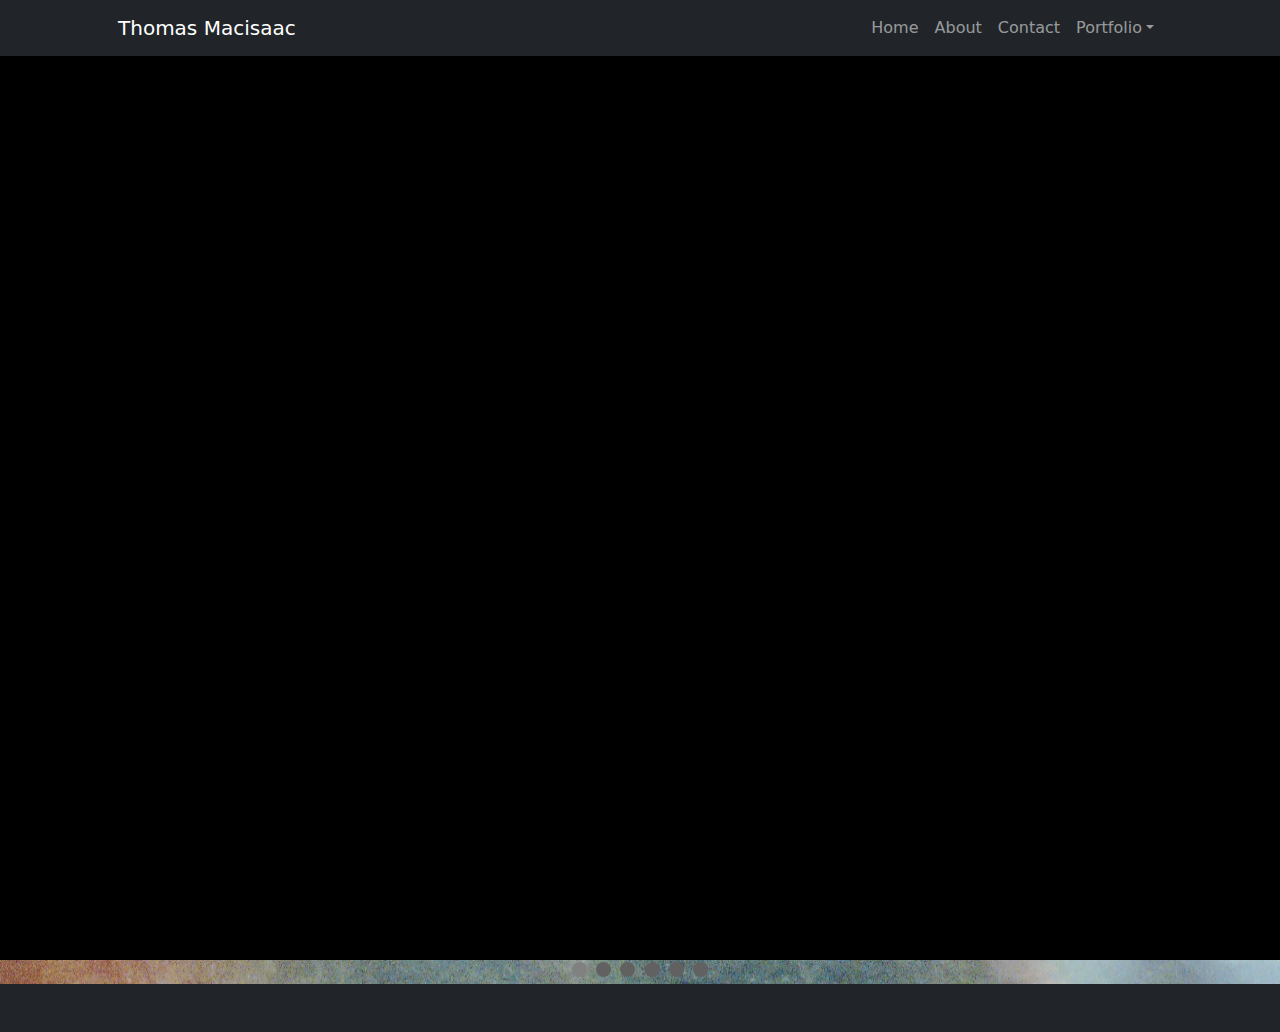
<file: index.html>
<!DOCTYPE html>

<html lang="en">

<head>

    <meta charset="utf-8" />
    <meta name="viewport" content="width=device-width, initial-scale=1, shrink-to-fit=no" />
    <meta name="description" content="" />
    <meta name="author" content="" />
    <title>Tom's Portfolio</title>

    <!-- Favicon-->
    <link rel="icon" type="image/x-icon" href="/Assets/favicon.ico" />

    <!-- Bootstrap icons-->
    <link href="https://cdn.jsdelivr.net/npm/bootstrap-icons@1.5.0/font/bootstrap-icons.css" rel="stylesheet" />

    <!--CSS-->
    <link href="CSS/mainStyle.css" rel="stylesheet" />
    <link href="CSS/slideshowStyle.css" rel="stylesheet" />

    <!--JQuery import-->
    <script src="https://code.jquery.com/jquery-1.10.2.js"></script>

</head>

<body class="d-flex flex-column h-100">
    <main class="flex-shrink-0">
        <!-- Navigation-->
        <div id="navContainer">

        </div>

        <script>
            $(function () {
                $("#navContainer").load("/HTMLComponents/navBar.html");
            });
        </script>
        <!-- Header-->
        <header>

            <!-- Slideshow container -->
            <div class="slideshow-container">

                <div class="indexSlides fade">
                    <img src="/Assets/Photography/CalgaryMountains.jpg" style="width:100%">
                    <div class="text">Lake Minnewanka, Banff</div>
                </div>

                <!-- Full-width images with number and caption text -->
                <div class="indexSlides fade">
                    <img src="/Assets/Photography/canoeingOnRideauCanal.JPG" style="width:100%">
                    <div class="text">Canoe on the Rideau Canal</div>
                </div>

                <div class="indexSlides fade">
                    <img src="/Assets/Photography/OttawaLocks.JPG" style="width:100%">
                    <div class="text">Locks in Ottawa leading to the St.Laurence river</div>
                </div>

                <div class="indexSlides fade">
                    <img src="/Assets/PaintedModels/RubricSorcFullFront.jpg" style="width:100%">
                    <div class="text">Rubric Marine Sorcerer</div>
                </div>

                <div class="indexSlides fade">
                    <img src="/Assets/Photography/clawMacro.JPG" style="width:100%">
                    <div class="text">Unknown crab's claw</div>
                </div>

                <div class="indexSlides fade">
                    <img src="/Assets/PaintedModels/DwarfFullFront.jpg" style="width:100%; height: 10%;">
                    <div class="text">Painted model, Sculpt by Archvillain Games</div>
                </div>
                <!-- The dots/circles -->
            </div>
            <div style="text-align:center">
                <span class="slideDot" onclick="setSlide(1)"></span>
                <span class="slideDot" onclick="setSlide(2)"></span>
                <span class="slideDot" onclick="setSlide(3)"></span>
                <span class="slideDot" onclick="setSlide(4)"></span>
                <span class="slideDot" onclick="setSlide(5)"></span>
                <span class="slideDot" onclick="setSlide(6)"></span>
            </div>
        </header>

    </main>
    <!-- Footer-->
    <footer class="bg-dark py-4 mt-auto">
    </footer>

    <!-- Bootstrap core JS-->
    <script src="https://cdn.jsdelivr.net/npm/bootstrap@5.1.3/dist/js/bootstrap.bundle.min.js"></script>

    <!-- Core theme JS-->
    <script src="JS/mainScripts.js"></script>

</body>

</html>
</file>
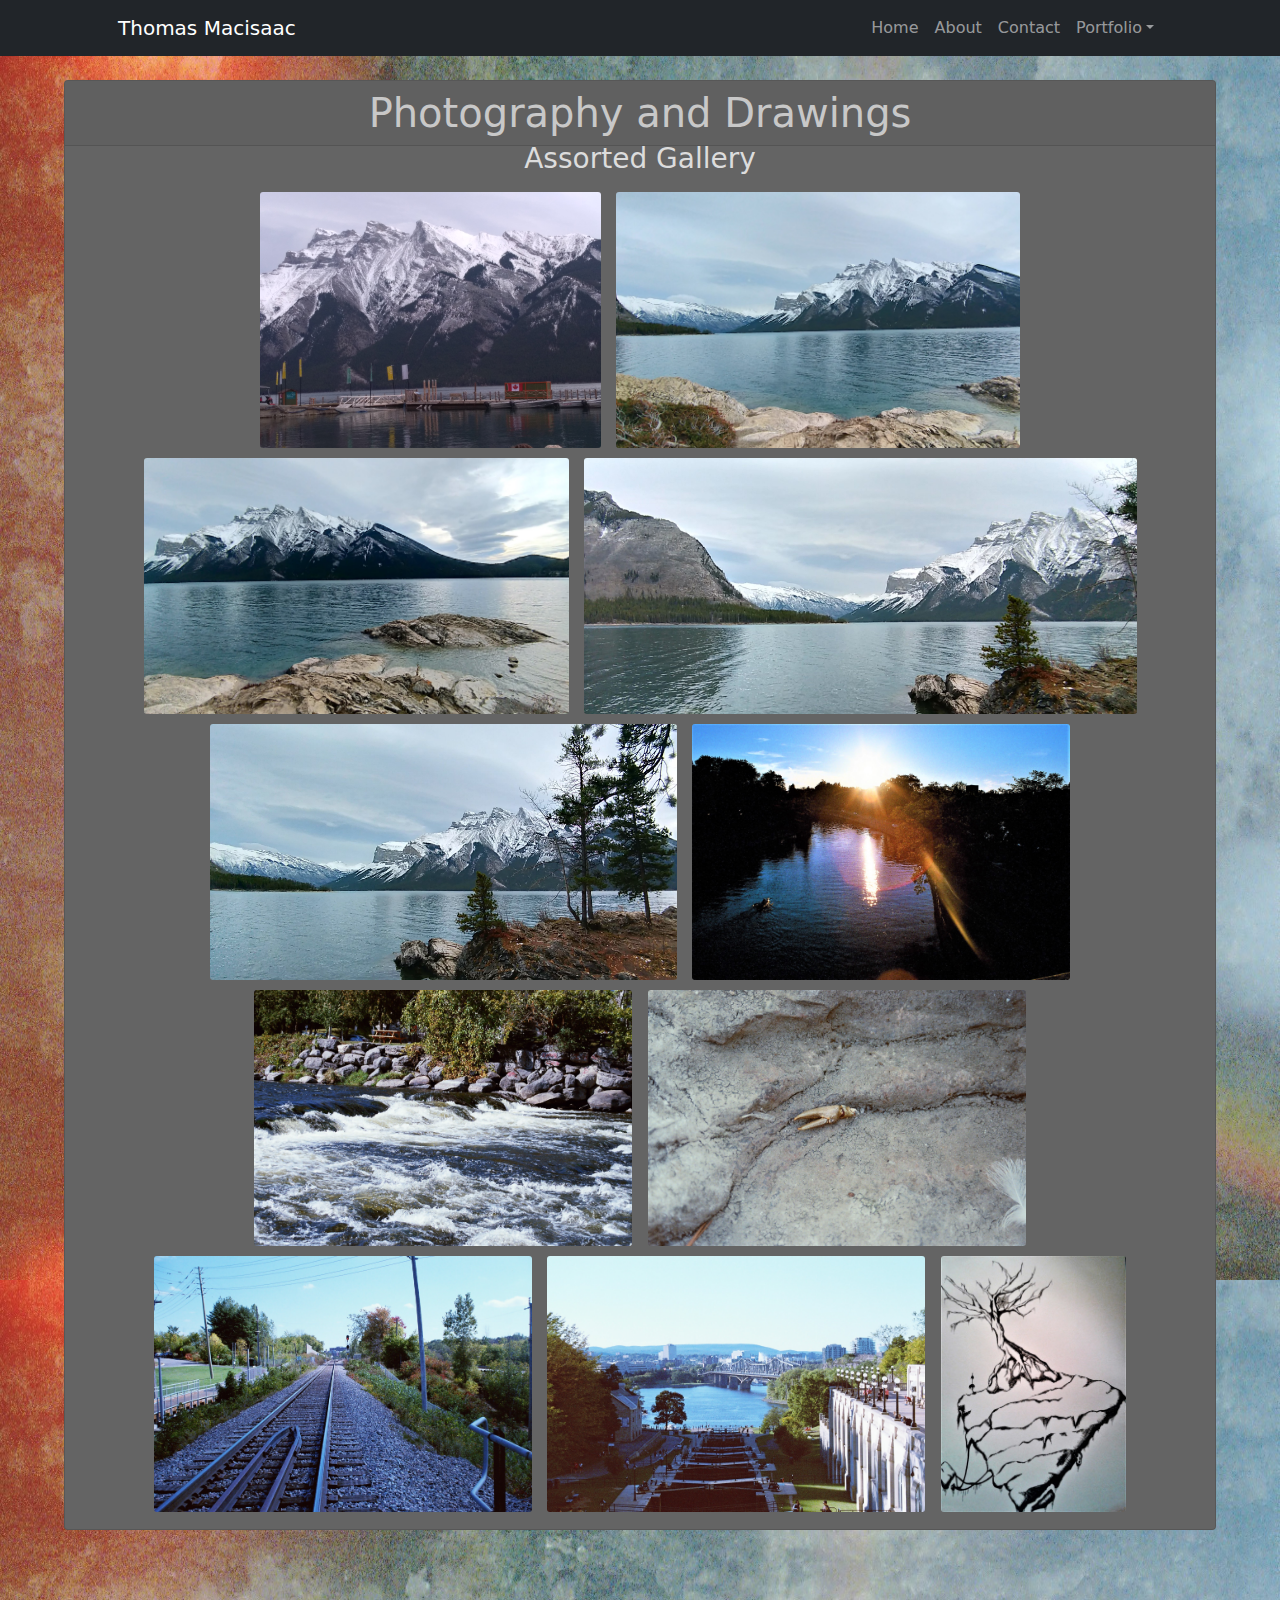
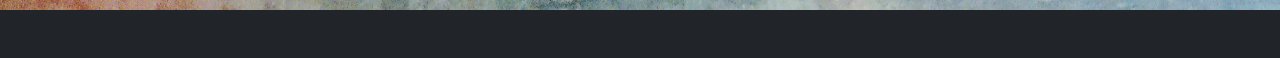
<file: Art/index.html>
<!DOCTYPE html>

<html lang="en">

<head>

    <meta charset="utf-8" />
    <meta name="viewport" content="width=device-width, initial-scale=1, shrink-to-fit=no" />
    <meta name="description" content="" />
    <meta name="author" content="" />
    <title>Tom's Portfolio</title>

    <!-- Favicon-->
    <link rel="icon" type="image/x-icon" href="/Assets/favicon.ico" />

    <!-- Bootstrap icons-->
    <link href="https://cdn.jsdelivr.net/npm/bootstrap-icons@1.5.0/font/bootstrap-icons.css" rel="stylesheet" />

    <!--CSS-->
    <link href="/CSS/mainStyle.css" rel="stylesheet" />
    <link href="/CSS/slideshowStyle.css" rel="stylesheet" />

    <!--JQuery import-->
    <script src="https://code.jquery.com/jquery-1.10.2.js"></script>

</head>

<body class="d-flex flex-column h-100">
    <main class="flex-shrink-0">
        <!-- Navigation-->
        <div id="navContainer">

        </div>

        <script>
            $(function () {
                $("#navContainer").load("/HTMLComponents/navBar.html");
            });
        </script>

        <div class="card">
            <h1 class="card-header">Photography and Drawings</h1>
            <h3 class="card-subtitle">Assorted Gallery</h3>
            <div class="card-gallery">
                <img src="/Assets/Photography/CalgaryMountains.jpg" class="card-img" alt="Lake Minnewanka, Banff"/>
                <img src="/Assets/Photography/CalgaryMountains1.jpg" class="card-img" alt="Lake Minnewanka, Banff"/>
                <img src="/Assets/Photography/CalgaryMountains2.jpg" class="card-img" alt="Lake Minnewanka, Banff"/>
                <img src="/Assets/Photography/CalgaryMountains3.jpg" class="card-img" alt="Lake Minnewanka, Banff"/>
                <img src="/Assets/Photography/CalgaryMountains4.jpg" class="card-img" alt="Lake Minnewanka, Banff"/>
                <img src="/Assets/Photography/canoeingOnRideauCanal.JPG" class="card-img" alt="Rideau Canal"/>
                <img src="/Assets/Photography/carletonRiver.JPG" class="card-img" alt="River by Carleton University"/>
                <img src="/Assets/Photography/clawMacro.JPG" class="card-img" alt="Unknown crab's Claw"/>
                <img src="/Assets/Photography/endlessTrack.JPG" class="card-img" alt="Train Track in Ottawa"/>
                <img src="/Assets/Photography/OttawaLocks.JPG" class="card-img" alt="Locks next to Parliament Hill"/>
                <img src="/Assets/Photography/treeDrawing.jpg" class="card-img" alt="Floating Island Sketch"/>
            </div>
        </div>

        </main>
        <!-- Footer-->
        <footer class="bg-dark py-4 mt-auto">
        </footer>
    
        <!-- Bootstrap core JS-->
        <script src="https://cdn.jsdelivr.net/npm/bootstrap@5.1.3/dist/js/bootstrap.bundle.min.js"></script>
    
    </body>
    
    </html>
</file>
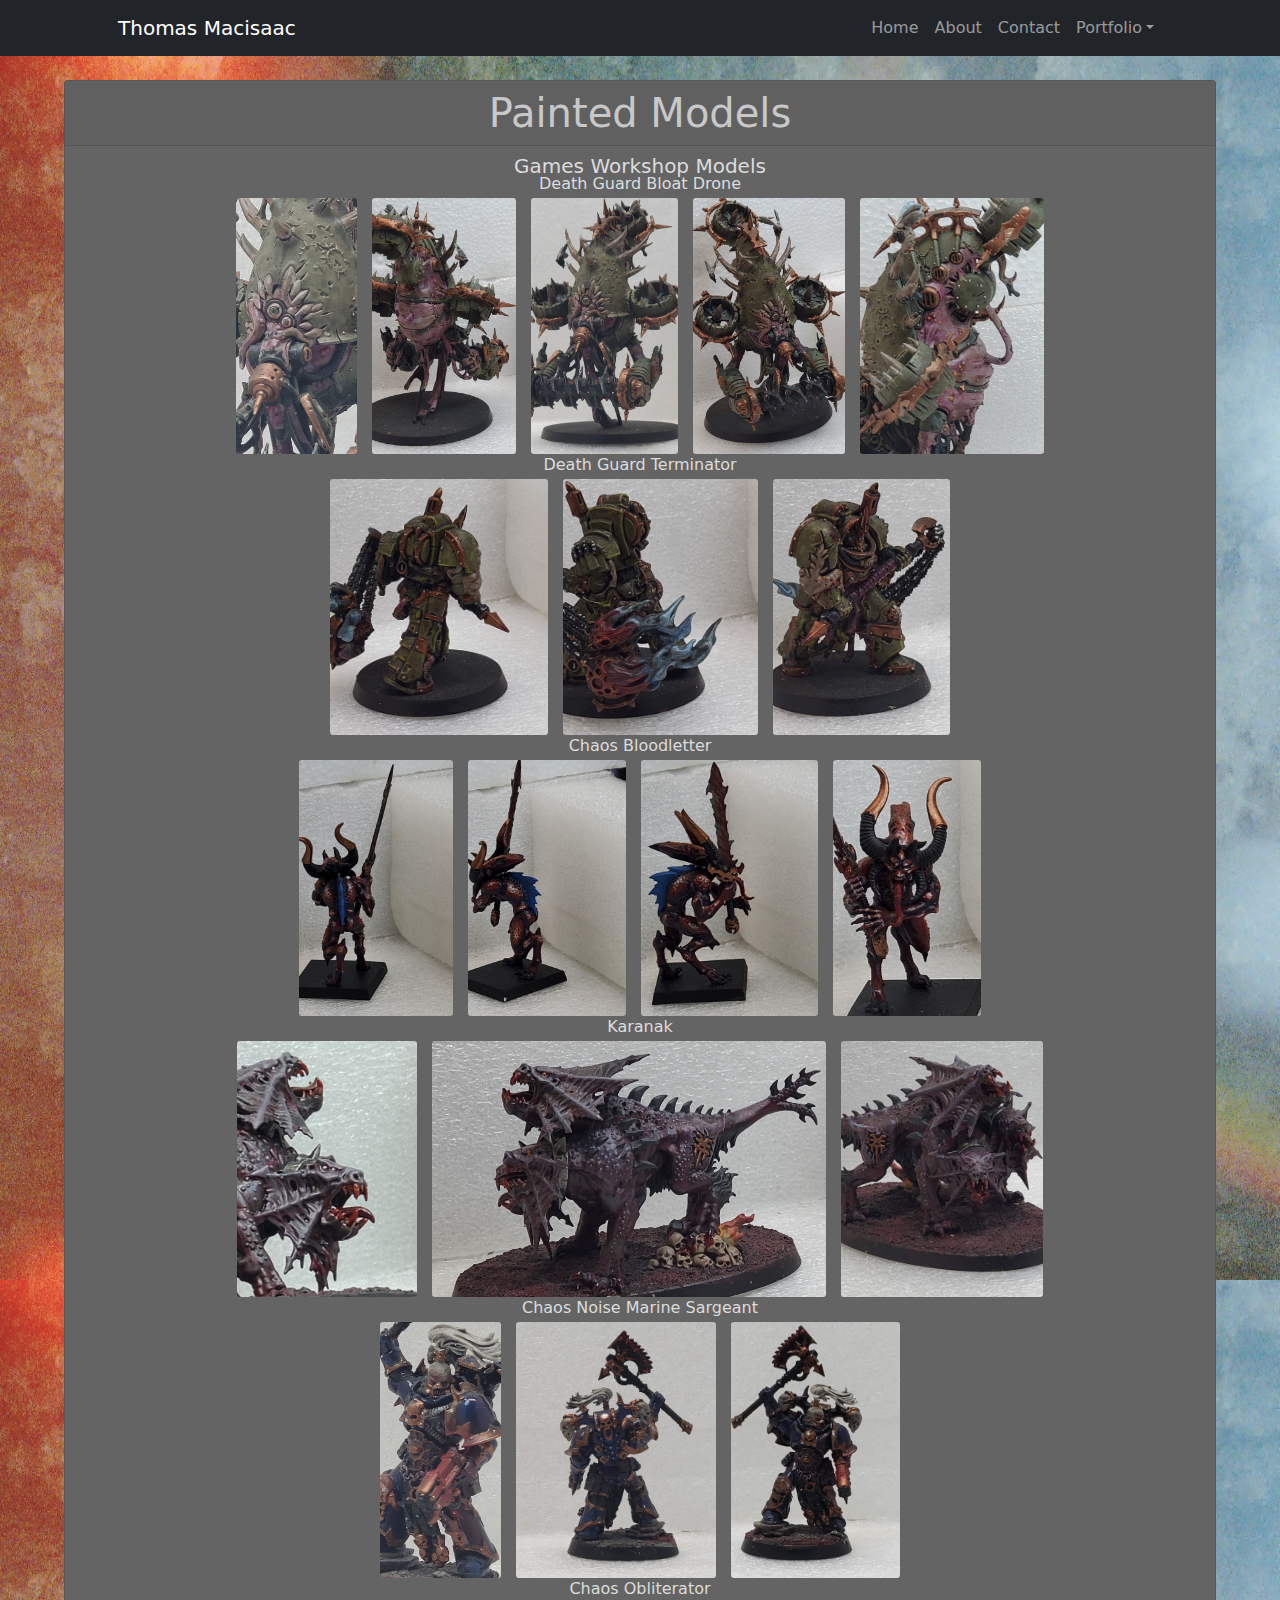
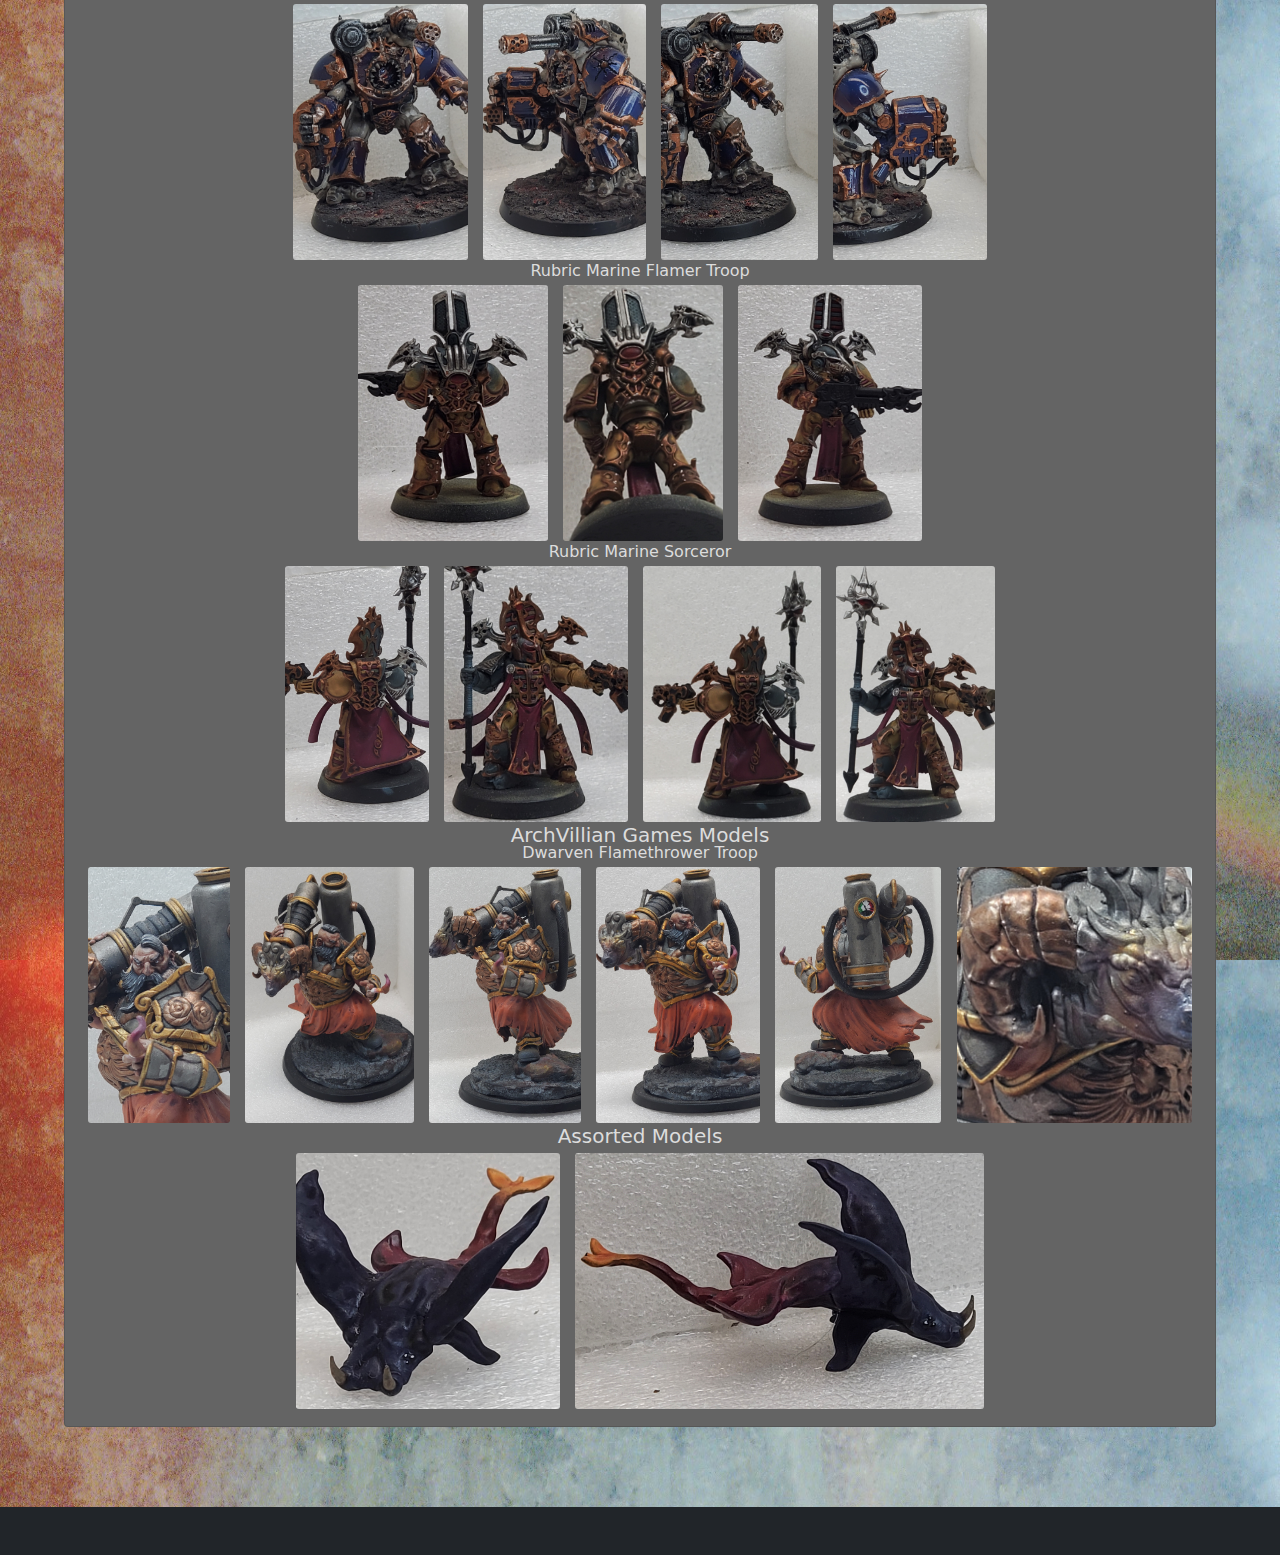
<file: Models/index.html>
<!DOCTYPE html>

<html lang="en">

<head>

    <meta charset="utf-8" />
    <meta name="viewport" content="width=device-width, initial-scale=1, shrink-to-fit=no" />
    <meta name="description" content="" />
    <meta name="author" content="" />
    <title>Tom's Portfolio</title>

    <!-- Favicon-->
    <link rel="icon" type="image/x-icon" href="/Assets/favicon.ico" />

    <!-- Bootstrap icons-->
    <link href="https://cdn.jsdelivr.net/npm/bootstrap-icons@1.5.0/font/bootstrap-icons.css" rel="stylesheet" />

    <!--CSS-->
    <link href="/CSS/mainStyle.css" rel="stylesheet" />
    <link href="/CSS/slideshowStyle.css" rel="stylesheet" />

    <!--JQuery import-->
    <script src="https://code.jquery.com/jquery-1.10.2.js"></script>

</head>

<body class="d-flex flex-column h-100">
    <main class="flex-shrink-0">
        <!-- Navigation-->
        <div id="navContainer">

        </div>

        <script>
            $(function () {
                $("#navContainer").load("/HTMLComponents/navBar.html");
            });
        </script>

        <div class="card">
            <h1 class="card-header">Painted Models</h1>
            <div class="card-gallery">
                <h5 class="card-subtitle">Games Workshop Models</h5>
                <h6 class="card-subtitle">Death Guard Bloat Drone</h6>
                <img src="/Assets/PaintedModels/BloatDroneEyes.jpg" class="card-img" alt="Bloat Drone Face Detail" />
                <img src="/Assets/PaintedModels/BloatDroneFullBack.jpg" class="card-img" alt="Bloat Drone Back" />
                <img src="/Assets/PaintedModels/BloatDroneFullLookLeft.jpg" class="card-img"
                    alt="Bloat Drone Looking Left" />
                <img src="/Assets/PaintedModels/BloatDroneFullLookRight.jpg" class="card-img"
                    alt="Bloat Drone Looking Right" />
                <img src="/Assets/PaintedModels/BloatDroneGrubbyDetail.jpg" class="card-img"
                    alt="Bloat Drone Back Details" />
                <h6 class="card-subtitle">Death Guard Terminator</h6>
                <img src="/Assets/PaintedModels/DeathTermBack.jpg" class="card-img" alt="Death Guard Terminator Back" />
                <img src="/Assets/PaintedModels/DeathTermFlame.jpg" class="card-img" alt="Death Guard Weapon Flame" />
                <img src="/Assets/PaintedModels/DeathTermFront.jpg" class="card-img"
                    alt="Death Guard Terminator Front" />
                <h6 class="card-subtitle">Chaos Bloodletter</h6>
                <img src="/Assets/PaintedModels/BloodletterFullBack.jpg" class="card-img" alt="Blooodletter Back" />
                <img src="/Assets/PaintedModels/BloodletterFullBackLookLeft.jpg" class="card-img"
                    alt="Blooodletter Back" />
                <img src="/Assets/PaintedModels/BloodletterFullBackLookRight.jpg" class="card-img"
                    alt="Blooodletter Back" />
                <img src="/Assets/PaintedModels/BloodletterFullFront.jpg" class="card-img" alt="Blooodletter Front" />
                <h6 class="card-subtitle">Karanak</h6>
                <img src="/Assets/PaintedModels/KaranakFaceDetail.jpg" class="card-img" alt="Two of Karanak's Faces" />
                <img src="/Assets/PaintedModels/KaranakFlameSide.jpg" class="card-img" alt="Karanak's Left Flank" />
                <img src="/Assets/PaintedModels/KaranakLookRight.jpg" class="card-img" alt="Karanak's Right Flank" />
                <h6 class="card-subtitle">Chaos Noise Marine Sargeant</h6>
                <img src="/Assets/PaintedModels/NoiseMarineFrontDetail.jpg" class="card-img"
                    alt="Chaos Noise Marine Face" />
                <img src="/Assets/PaintedModels/NoiseMarineSargeBack.jpg" class="card-img"
                    alt="Chaos Noise Marine Back" />
                <img src="/Assets/PaintedModels/NoiseMarineSargeFullFront.jpg" class="card-img"
                    alt="Chaos Noise Marine" />
                <h6 class="card-subtitle">Chaos Obliterator</h6>
                <img src="/Assets/PaintedModels/OblitFullFront.jpg" class="card-img" alt="Obliterator Front" />
                <img src="/Assets/PaintedModels/OblitFullSide.jpg" class="card-img" alt="Obliterator Side" />
                <img src="/Assets/PaintedModels/OblitLookCam.jpg" class="card-img" alt="Obliterator Face" />
                <img src="/Assets/PaintedModels/OblitSideGun.jpg" class="card-img" alt="Obliterator Gun Detail" />
                <h6 class="card-subtitle">Rubric Marine Flamer Troop</h6>
                <img src="/Assets/PaintedModels/RubricFlamerBack.jpg" class="card-img" alt="Rubric Marine Back" />
                <img src="/Assets/PaintedModels/RubricFlamerBackpack.jpg" class="card-img"
                    alt="Rubric Marine Backpack" />
                <img src="/Assets/PaintedModels/RubricFlamerFront.jpg" class="card-img"
                    alt="Rubric Marine Flamer Troop" />
                <h6 class="card-subtitle">Rubric Marine Sorceror</h6>
                <img src="/Assets/PaintedModels/RubricSorcBackpack.jpg" class="card-img"
                    alt="Rubric Sorceror Backpack" />
                <img src="/Assets/PaintedModels/RubricSorcFrontLookRight.jpg" class="card-img"
                    alt="Rubric Sorceror Looking to the Side" />
                <img src="/Assets/PaintedModels/RubricSorcFullBack.jpg" class="card-img" alt="Rubric Sorceror Back" />
                <img src="/Assets/PaintedModels/RubricSorcFullFront.jpg" class="card-img" alt="Rubric Sorceror Front" />
                <h5 class="card-subtitle">ArchVillian Games Models</h5>
                <h6 class="card-subtitle">Dwarven Flamethrower Troop</h6>
                <img src="/Assets/PaintedModels/DwarfFace.jpg" class="card-img" alt="Dwarven Face" />
                <img src="/Assets/PaintedModels/DwarfFullFront.jpg" class="card-img" alt="Dwarf" />
                <img src="/Assets/PaintedModels/DwarfFullLookCam.jpg" class="card-img" alt="Dwarven Stare" />
                <img src="/Assets/PaintedModels/DwarfFullLookRight.jpg" class="card-img" alt="Dwarven Gazing" />
                <img src="/Assets/PaintedModels/DwarfGauge.jpg" class="card-img" alt="Dwarven Machinery" />
                <img src="/Assets/PaintedModels/DwarfHeatBloom.jpg" class="card-img" alt="Heat Bloom Effect" />
                <h5 class="card-subtitle">Assorted Models</h5>
                <img src="/Assets/PaintedModels/ScreamerFront.jpg" class="card-img" />
                <img src="/Assets/PaintedModels/ScreamerSide.jpg" class="card-img" />
            </div>
        </div>
    </main>
    <!-- Footer-->
    <footer class="bg-dark py-4 mt-auto">
    </footer>

    <!-- Bootstrap core JS-->
    <script src="https://cdn.jsdelivr.net/npm/bootstrap@5.1.3/dist/js/bootstrap.bundle.min.js"></script>

</body>

</html>
</file>
<file: CSS/slideshowStyle.css>
/* Slideshow container */
.slideshow-container {
  z-index: -1;
  position: relative;
  margin: auto auto auto 0;
  width: 100%;
  background-color: black;
}

/* Hide the images by default */
.indexSlides {
  display: none;
}

.indexSlides > img {
  object-fit: contain;
  max-width: 100vw;
  max-height: 1080px;
}

:root {
  --light: 80;
  --threshold: 60;
}
/* Caption text */
.text {
  mix-blend-mode: difference;
  color: white;
  font-size: 20px;
  font-weight: bold;
  padding: 8px 12px;
  position: absolute;
  bottom: 8px;
  width: 100%;
  text-align: center;
}

/* The dots/bullets/indicators */
.slideDot {
  position: relative;
  cursor: pointer;
  height: 15px;
  width: 15px;
  margin: 0 2px;
  background-color: #616161;
  border-radius: 50%;
  display: inline-block;
  transition: background-color 0.6s ease;
}

.active, .dot:hover {
  background-color: #818181;
}

/* Fading animation */
.fade {
  -webkit-animation-name: fade;
  -webkit-animation-duration: 1.5s;
  animation-fill-mode: forwards;
  animation-name: fade;
  animation-duration: 1.5s;
}

@-webkit-keyframes fade {
  from {opacity: .4}
  to {opacity: 1}
}

@keyframes fade {
  from {opacity: .4}
  to {opacity: 1}
}
</file>
